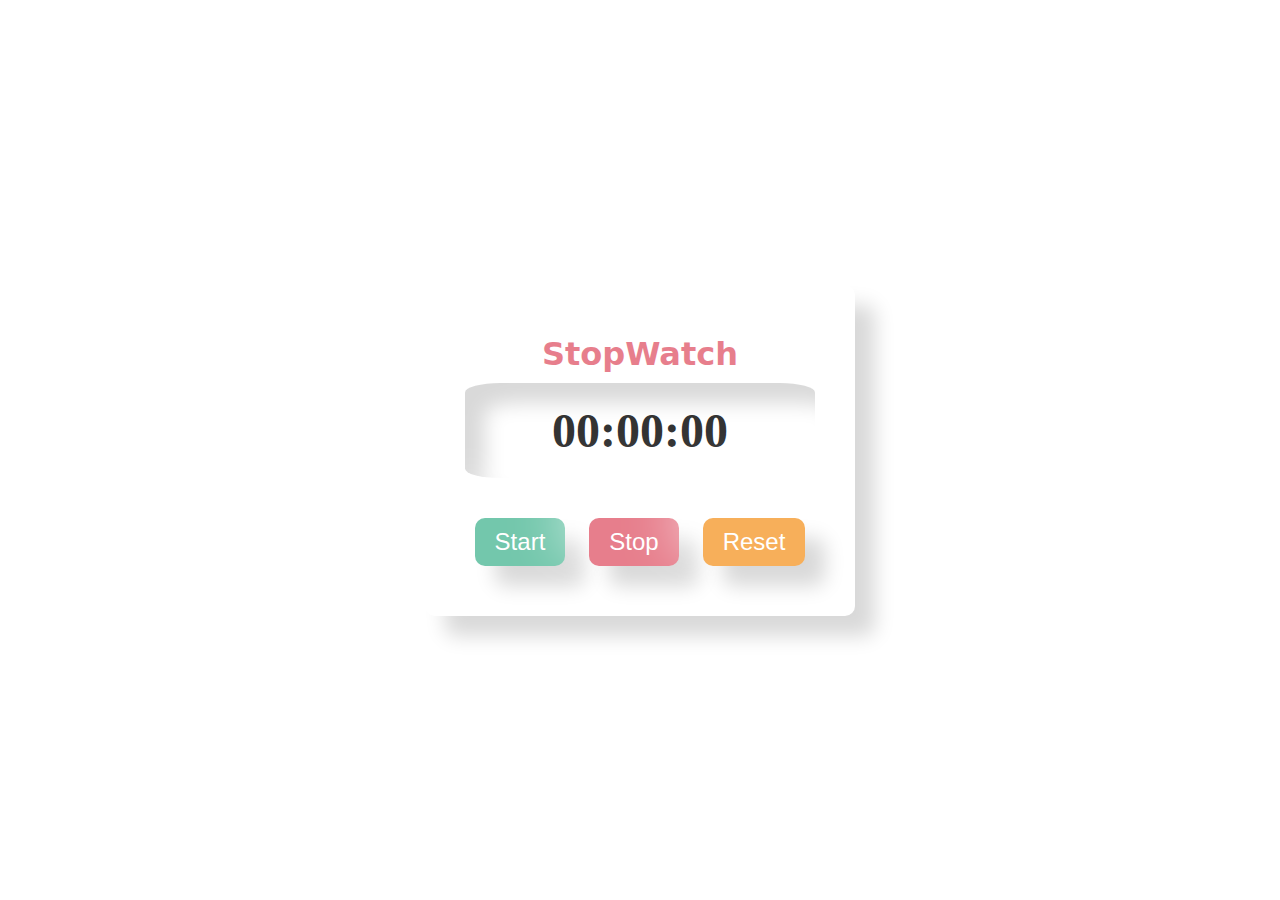
<file: Day1 Stop-Watch/index.html>
<!DOCTYPE html>
<html lang="en">
<head>
    <meta charset="UTF-8">
    <meta http-equiv="X-UA-Compatible" content="IE=edge">
    <meta name="viewport" content="width=device-width, initial-scale=1.0">
    <title>StopWatch</title>
    <link rel="stylesheet" href="style.css">
</head>
<body>
    <div class="container">
        <h1>StopWatch</h1>
        <div class="display">00:00:00</div>
        <button class="start">Start</button>
        <button class="stop">Stop</button>
        <button class="reset">Reset</button>
        <script src="script.js"></script>
    </div>
</body>
</html>
</file>
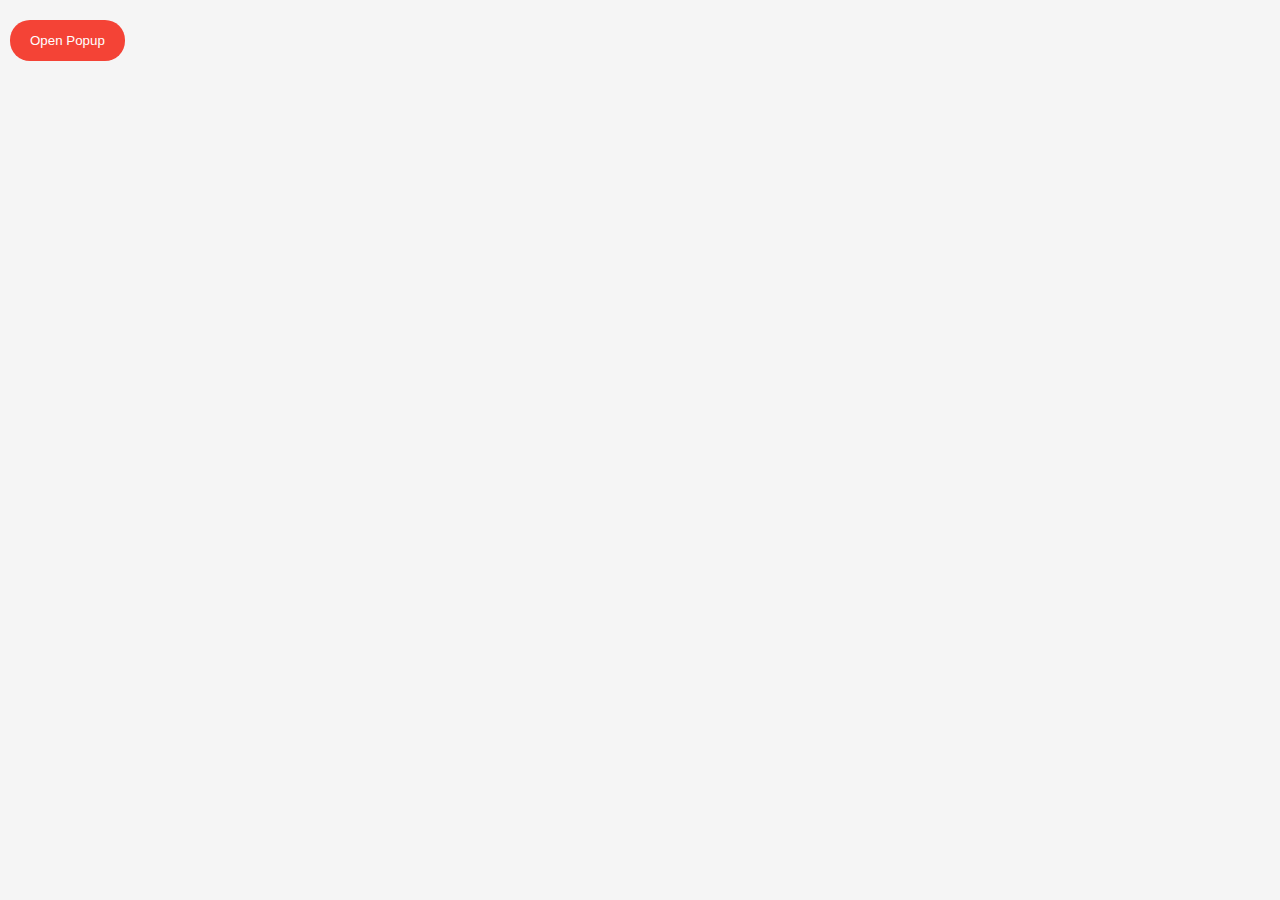
<file: Day2_popup_project/index.html>
<!DOCTYPE html>
<html lang="en">

<head>
    <meta charset="UTF-8">
    <title>Popup Model</title>
   <link rel="stylesheet" href="style.css">
</head>

<body>
    <button id="open-btn">Open Popup</button>
    <div class="popup-container">
        <div class="popup">
            <div class="popup-header">
                <h2>Model Popup</h2>
                <button id="close-btn">&times;</button>
            </div>

            <div class="popup-content">
                <p>
                    Lorem ipsum dolor sit amet consectetur adipisicing elit. Sunt repellat nostrum consectetur eius porro numquam illum quae, maiores, modi veniam cum sequi explicabo velit ratione asperiores sit totam pariatur nisi? 
                </p>
            </div>
        </div>
    </div>

  <script src="script.js"></script>
</body>

</html>
</file>
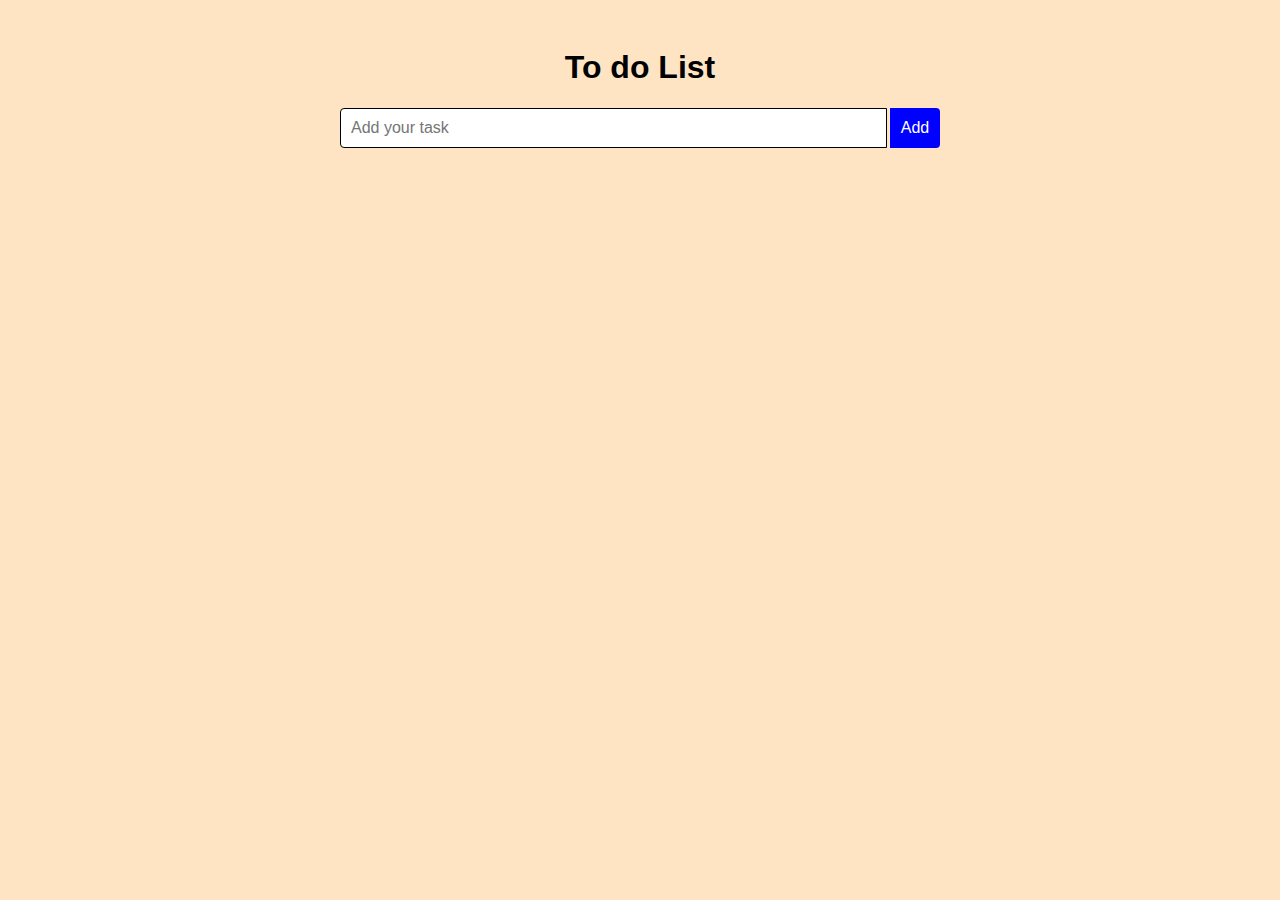
<file: day3_Todo List/index.html>
<!DOCTYPE html>
<html lang="en">
<head>
    <meta charset="UTF-8">
    <meta http-equiv="X-UA-Compatible" content="IE=edge">
    <meta name="viewport" content="width=device-width, initial-scale=1.0">
    
    <title>To do List App</title>
    <link rel="stylesheet" href="style.css">
</head>
<body>
    <div class="container">
        <h1>To do List</h1>

        <div class="input-container">
            <input type="text" id="todoinput" placeholder="Add your task">
            <button id="addBtn">Add</button>
           
        </div>
        <ul id="todoList"></ul>


    </div>
    <script src="script.js"></script>
</body>
</html>
</file>
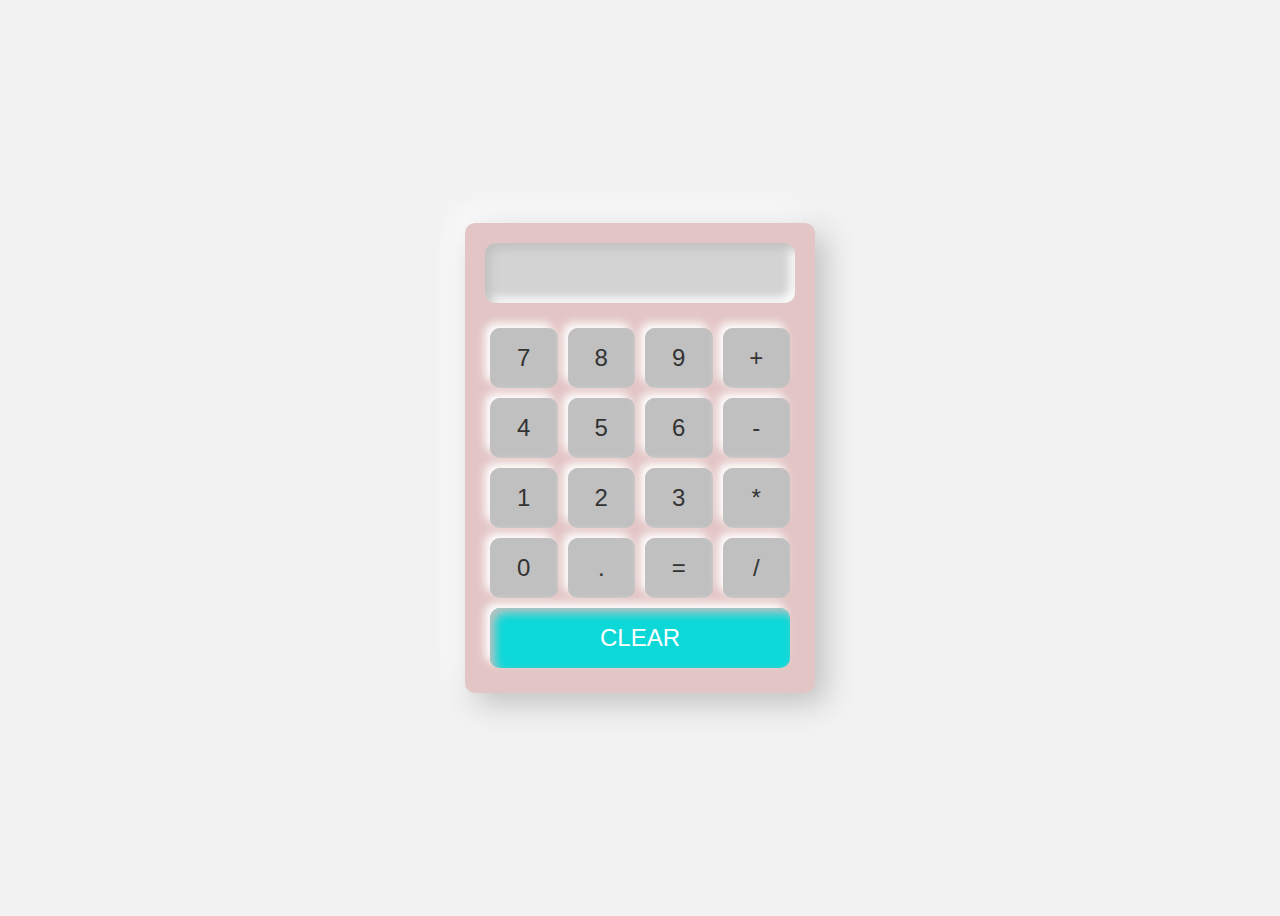
<file: DAY4 calculator/index.html>
<!DOCTYPE html>
<html lang="en">

<head>
    <meta charset="UTF-8">
    <meta http-equiv="X-UA-Compatible" content="IE=edge">
    <meta name="viewport" content="width=device-width, initial-scale=1.0">
    <title>Calculator</title>
    <link rel="stylesheet" href="style.css">
</head>

<body>
    <div class="container">
        <div class="calculator">
            <div class="screen">
            </div>
            <button>7</button>
            <button>8</button>
            <button>9</button>
            <button>+</button>
            <button>4</button>
            <button>5</button>
            <button>6</button>
            <button>-</button>
            <button>1</button>
            <button>2</button>
            <button>3</button>
            <button>*</button>
            <button>0</button>
            <button>.</button>
            <button>=</button>
            <button>/</button>
            <button class="clear">CLEAR</button>
        </div>
    </div>
    <script src="script.js"></script>
</body>
</html>
</file>
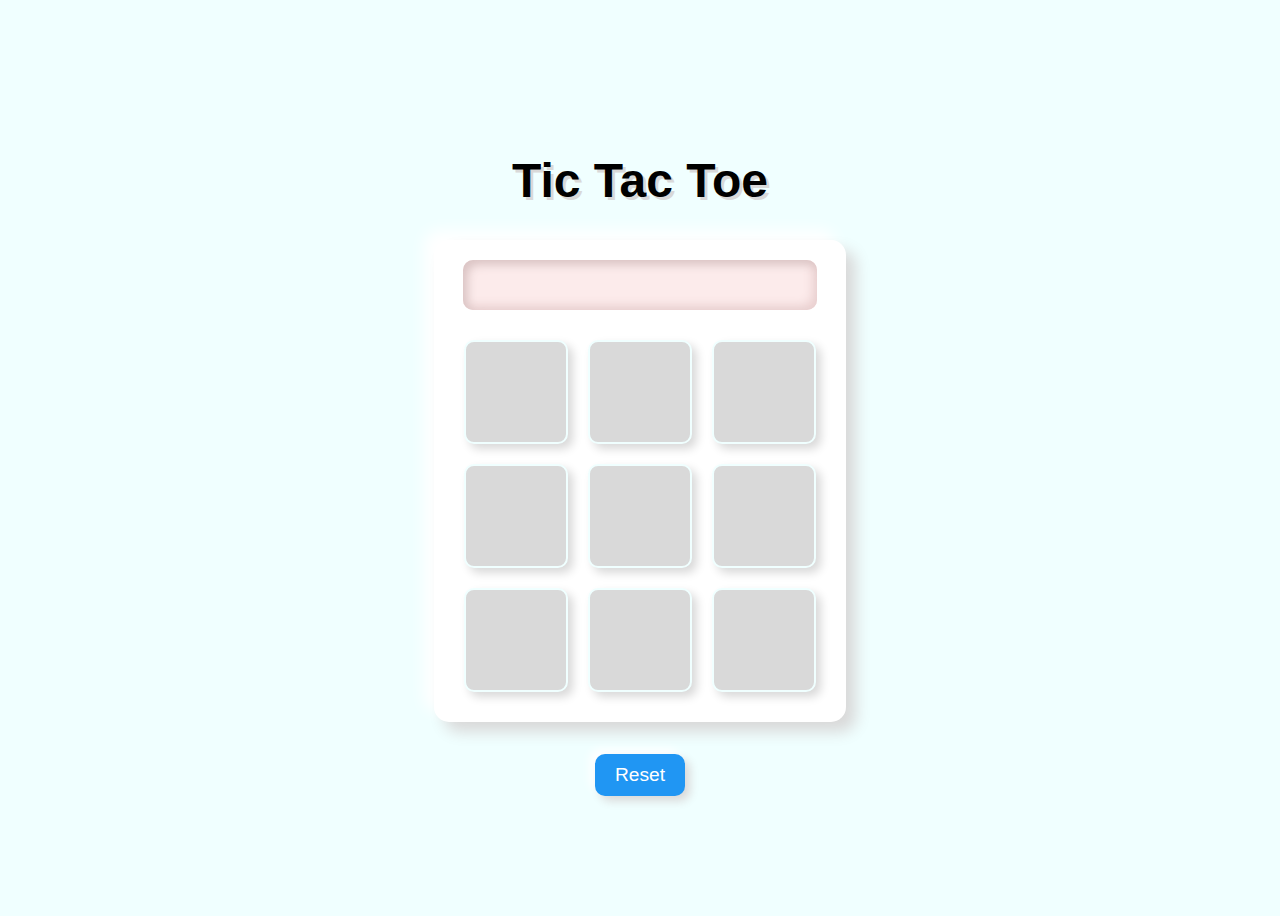
<file: Day5 Tic Tac Toe/index.html>
<!DOCTYPE html>
<html lang="en">

<head>
    <meta charset="UTF-8">
    <meta http-equiv="X-UA-Compatible" content="IE=edge">
    <meta name="viewport" content="width=device-width, initial-scale=1.0">
    <title>Tic Tac Toe</title>
    <link rel="stylesheet" href="style.css">
</head>

<body>
    <h1>Tic Tac Toe</h1>
    
    <div id="game_container">
        <div class="screen">
        </div>
        <div class="row">
            <div class="cell" id="0"></div>
            <div class="cell" id="1"></div>
            <div class="cell" id="2"></div>
        </div>
        <div class="row">
            <div class="cell" id="3"></div>
            <div class="cell" id="4"></div>
            <div class="cell" id="5"></div>
        </div>
        <div class="row">
            <div class="cell" id="6"></div>
            <div class="cell" id="7"></div>
            <div class="cell" id="8"></div>
        </div>


    </div>
    <div class="message_container">
        <span id="message"></span>
        <button id="reset">Reset</button>
    </div>

    <script src="script.js"></script>

</body>

</html>
</file>
<file: Day1 Stop-Watch/style.css>
*{
    margin: 0;
    padding: 0;
    box-sizing: border-box;
}

body{
    background-color: #fff;
    display: flex;
    justify-content: center;
    align-items: center;
    height: 100vh;
}

.container {
    text-align: center;
    background-color: #fff;
    padding: 40px;
    border-radius: 10px;
    box-shadow: 20px 20px 20px #d9d9d9,
    -20px -20px 60px #ffffff;
}

h1 {
    font-family:system-ui, -apple-system, BlinkMacSystemFont, 'Segoe UI', Roboto, Oxygen, Ubuntu, Cantarell, 'Open Sans', 'Helvetica Neue', sans-serif;
    padding: 10px;
    color:#e77e8c;
}

.display {
    font-size: 48px;
    font-weight: bold;
    padding: 20px;
    background-color: #fff;
    border-radius: 10%;
    margin-bottom: 30px;
    box-shadow: inset 20px 20px 20px #d9d9d9,
    inset -20px -20px 60px #ffffff;
    color: #333;
}

button {
    font-size: 24px;
    padding: 10px 20px;
    margin: 10px;
    border-radius: 10px;
    border: none;
    cursor: pointer;
    box-shadow: 20px 20px 20px #d9d9d9,
    -20px -20px 60px #ffffff;
    transition: all 0.2s ease-in-out;
}

button:hover {
    transition: translate(5px, 5px);
    box-shadow: 5px 5px 5px #d9d9d9,
    -5px -5px 15px #ffffff;
}

.start {
    background-color: #73c7ac;
    color: #fff;
}

.stop {
    background-color: #e77e8c;
    color: #fff;
}

.reset {
    background-color: #f7af5a;
    color: #fff;
}
</file>
<file: Day2_popup_project/style.css>
*{
    box-sizing: border-box;
}
body{
    margin: 0;
    padding: 0;
    font-family: sans-serif;
    background-color: #f5f5f5;

}
.popup-container{
    position: fixed;
    top: 0;
    left: 0;
    width: 100%;
    height: 100%;
    display: none;
    justify-content: center;
    align-items: center;
    background-color: rgba(156, 116, 116, 0.3);
    z-index: 9999;
    backdrop-filter: blur(10px);
}
.popup{
    position: relative;
    width: 400px;
    padding: 20px;
    background-color: #f5f5f5;
    border-radius: 20px;
    box-shadow: 0px 0px 20px rgba(0,0,0.2),
    inset 0px 0px 10px rgba(255,255,255,0.5),
    inset 0px 0px 20px rgba(0,0,0,0.1);
}
.popup-header{
    display: flex;
    justify-content: space-between;
    align-items: center;
}
.popup-header h2{
    margin:0 ;

}
.popup-header button{
    border: none;
    background-color: transparent;
    font-size: 30px;
    cursor: pointer;
    color: #555;
    transition: all 0.3s ease-in-out;

}
.popup-header button:hover{
    color: #f44336;
}
.popup-content{
    margin-top: 20px;
    color: #555;
}
#open-btn{
    margin-top: 20px ;
    margin-left: 10px;
    padding: 13px 20px;
    border: none;
    border-radius: 20px;
    background-color:#f44336 ;
    color: #fff;
    cursor: pointer;
    transition: all 0.3s ease-in-out;
}
#open-btn:hover{
    background-color: #fff;
    color: #f44336;
    box-shadow:0px 0px 20px rgba(0,0,0.2),
    inset 0px 0px 5px rgba(255,255,255,0.5),
    inset 0px 0px 10px rgba(0,0,0,0.1) ;
}
.blur{
    backdrop-filter:blur(10px) ;
}
</file>
<file: day3_Todo List/style.css>
body{
    font-family: sans-serif;
    background-color: bisque;
}
.container{
    margin: 0 auto;
    padding: 20px;
    max-width: 600px;
    text-align: center;
}
.h1{
    margin-top: 0;
    text-align: center;
}
.input-container{
    display: flex;
    margin-bottom: 10px;
}
input[type = "text"]{
    flex: 1;
    padding: 10px;
    font-size: 16px;
    border: 1px solid black;
    border-radius: 4px 0 0 4px;
}
button{
    padding: 10px;
    font-size: 16px;
    border: none;
    border-radius: 0 4px 4px 0;
    background-color: blue;
    color: #fff;
    width :50px;
    margin-left: 3px;
}



button:hover{
    background-color: rgb(13, 123, 220);
}
ul{
    list-style-type: none;
    margin: 0;
    padding: 0;
    background-color: beige;
    border-radius: 4px;
    box-shadow: 0 2px 4px rgba(0,0,0,0.2);

}
li{
    padding: 10px;
    border-bottom: 1px solid #ddd;
    text-align: left;
}
</file>
<file: DAY4 calculator/style.css>
*{
    box-sizing: border-box;
}
body{
    background-color: #f2f2f2;
    font-family: sans-serif;
}
.container{
    display: flex;
    justify-content: center;
    align-items: center;
    height: 100vh;

}
.calculator{
    background-color: #e3c5c5;
    box-shadow: 10px 10px 30px #c0c0c0,
     -10px -10px 30px #ffffff;
     border-radius: 10px;
     display: flex;
     flex-wrap: wrap;
     justify-content: center;
     padding: 20px;
     width: 350px;
}
.screen{
    background-color: #d3d3d3;
    border-radius: 10px;
    box-shadow: inset 5px 5px 10px #c0c0c0,
    inset -5px -5px 10px #ffffff;
    color: #333;
    font-size: 24px;
    font-weight: bold;
    height: 60px;
    margin-bottom: 20px;
    padding: 10px;
    text-align: right;
    width: 100%;
}
button{
    background-color: #c0c0c0;
    border: none;
    border-radius: 10px;
    box-shadow: inset 5px 5px 10px #c0c0c0, 
    -5px -5px 10px #ffffff;
    color: #333;
    cursor: pointer;
    font-size: 24px;
    height: 60px;
    margin: 5px;
    padding: 0 20px;
    transition: box-shadow 0.3s ease;
    width: calc(25% - 10px);
}
.clear{
    background-color: rgb(13, 216, 216);
    box-shadow:inset 5px 5px 10px #c0c0c0, 
    -5px -5px 10px #ffffff;
    color: #ffffff;
    width: 100%; 

}
button:hover{
    box-shadow: inset 2px 2px 5px #c0c0c0, 
   inset -2px -2px 5px #ffffff;
}
</file>
<file: Day5 Tic Tac Toe/style.css>
body{
    background-color: #f0ffff;
    font-family: sans-serif;
    display: flex;
    flex-direction: column;
    align-items: center;
    justify-content: center;
    height: 100vh;
}
h1{
    font-size: 3rem;
    margin-bottom: 2rem;
    text-shadow: 3px 3px #d9d9d9;
}
.screen{
    background-color: #fcebeb;
    border-radius: 10px;
    box-shadow: inset 5px 5px 10px #dbc5c5,
    inset -5px -5px 10px #ebd2d2;
    color: #1b1b21;
    font-size: 24px;
    font-family: sans-serif 'Gill Sans', 'Gill Sans MT', Calibri, 'Trebuchet MS', sans-serif;
    font-weight: bold;
    height: 30px;
    margin-bottom: 20px;
    padding: 10px;
    text-align: right;
    width: 90%;
}

#game_container{
    display: flex;
    flex-direction: column;
    align-items: center;
    justify-content: center;
    background-color: #fff;
    box-shadow: 10px 10px 15px #d9d9d9,
    -10px -10px 15px #ffffff;
    padding: 20px;
    border-radius: 15px;
}
.row{
    display: flex;
    flex-direction: row;
}
.cell{
    width: 100px;
    height: 100px;
    background-color: #d9d9d9;
    border: 2px solid #f0ffff;
    font-size: 4rem;
    text-align: center;
    display: flex;
    justify-content: center;
    align-items: center;
    cursor: pointer;
    margin: 10px;
    border-radius: 10px;
    box-shadow: 5px 5px 10px #d9d9d9,
    -5px -5px 10px #ffffff;
    transition: all 0.2s ease-in-out;
}

.cell:hover{
    background-color:#f0f0f0 ;
    transform: translate(-5px);
    box-shadow: 5px 5px 10px #d9d9d9,
    -5px -5px 10px #ffffff ,inset 2px 2px 5px #d9d9d9, inset -2px -2px 5px #ffffff;
}
.cell.x{
    color: rgb(16, 20, 145);

}
.cell.o{
    color:rgb(198, 170, 14) ;
}

#reset{
    background-color: #2096f3;
    color: #fff;
    font-size: 1.2rem;
    border: none;
    border-radius: 10px;
    padding: 10px 20px ;
    margin-top: 2rem;
    box-shadow: 5px 5px 10px #d9d9d9,
    -5px -5px 10px #ffffff;
    transition: all 0.2s ease-in-out;
}

#reset:hover{
    background-color: #0d8bf2;
    transform: translate(-5px);
    box-shadow:  5px 5px 10px #d9d9d9,
    -5px -5px 10px #ffffff ,inset 2px 2px 5px #d9d9d9, inset -2px -2px 5px #ffffff;
}
</file>
